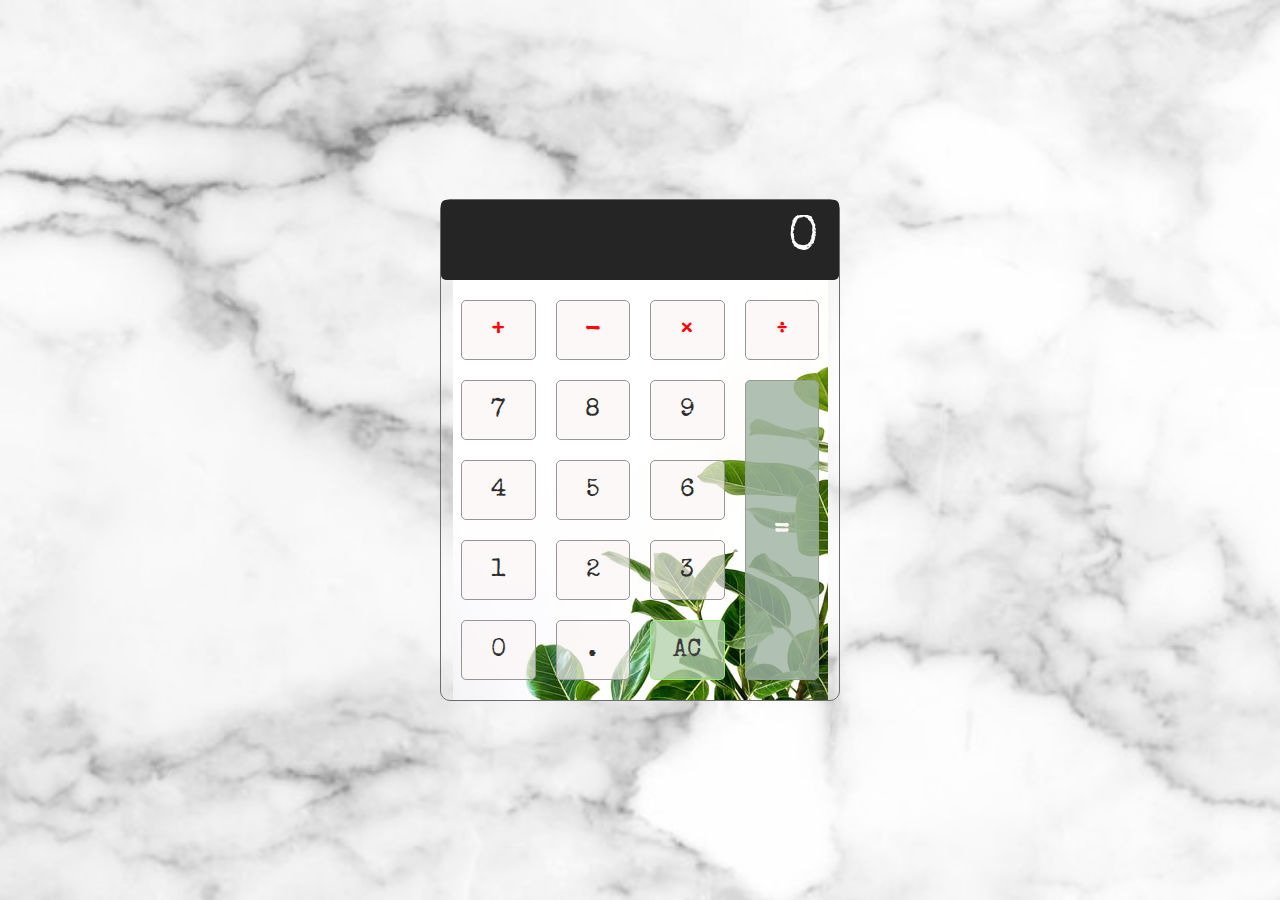
<file: index.html>
<!DOCTYPE html>
<html lang="en">
<head>
    <meta charset="UTF-8">
    <meta http-equiv="X-UA-Compatible" content="IE=edge">
    <link rel="preconnect" href="https://fonts.gstatic.com">
    <link href="https://fonts.googleapis.com/css2?family=Special+Elite&display=swap" rel="stylesheet">  
    <meta name="viewport" content="width=device-width, initial-scale=1.0">
    <title>Calculator</title>
    <link rel="stylesheet" href="calc.css">
</head>
<body>
    
<!-- <h1>Calculator</h1> -->

<div class="calculator">

    <input type="text" class="calculator-screen" value= "" disabled />
    
    <div class="calculator-keys">
      
      <button type="button" class="operator" value="+">+</button>
      <button type="button" class="operator" value="-">-</button>
      <button type="button" class="operator" value="*">&times;</button>
      <button type="button" class="operator" value="/">&divide;</button>
  
      <button type="button" value="7">7</button>
      <button type="button" value="8">8</button>
      <button type="button" value="9">9</button>
  
  
      <button type="button" value="4">4</button>
      <button type="button" value="5">5</button>
      <button type="button" value="6">6</button>
  
  
      <button type="button" value="1">1</button>
      <button type="button" value="2">2</button>
      <button type="button" value="3">3</button>
  
  
      <button type="button" value="0">0</button>
      <button type="button" class="decimal function" value=".">.</button>
      <button type="button" class="all-clear function" value="all-clear">AC</button>
  
      <button type="button" class="equal-sign operator" value="=">=</button>
  
    </div>
  </div>


<!--  live : https://violakomaromi.github.io/Calculator/    -->
    <!-- my help----- https://freshman.tech/calculator/ -->
    <script src="calc.js"></script>
</body>
</html>
</file>
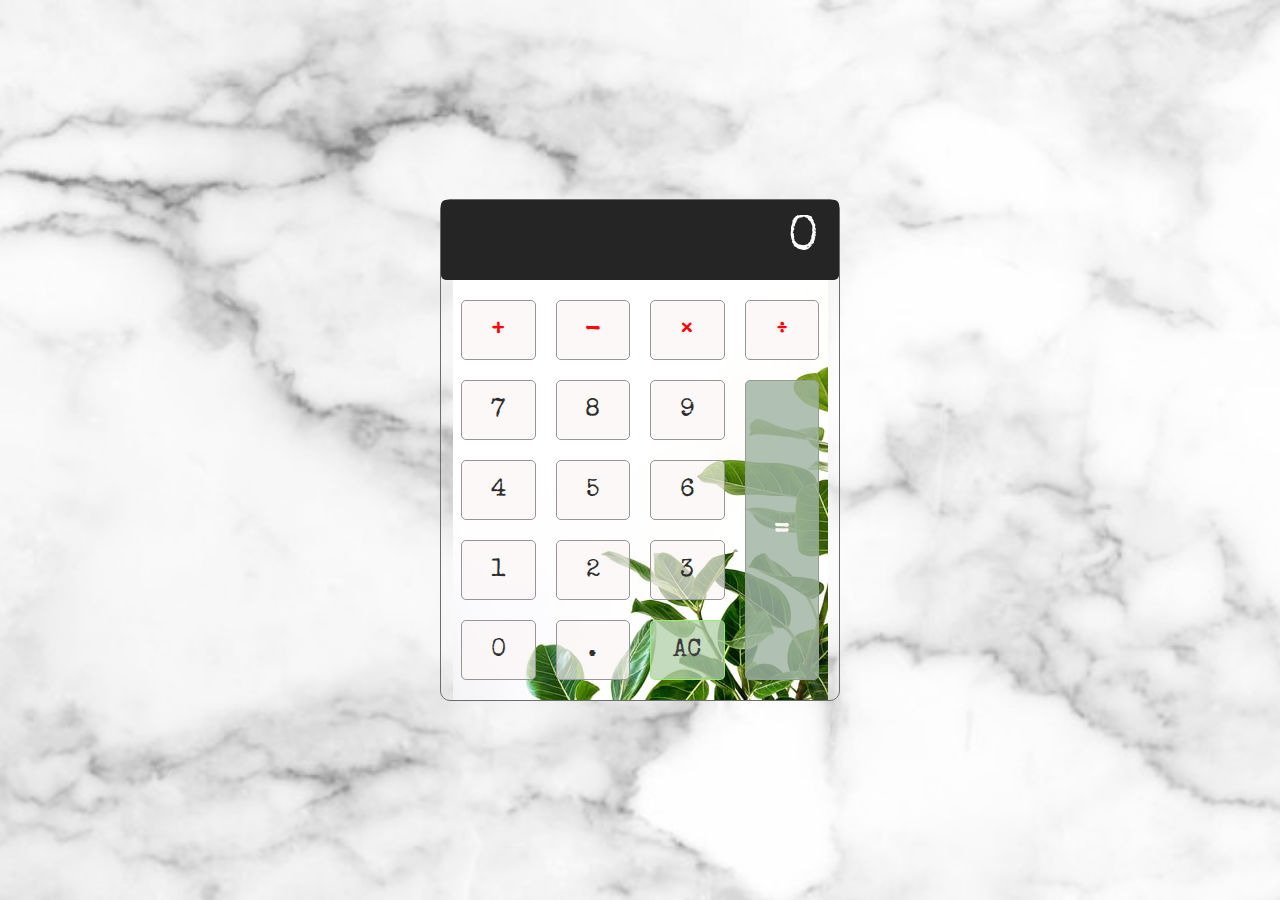
<file: calc.html>
<!DOCTYPE html>
<html lang="en">
<head>
    <meta charset="UTF-8">
    <meta http-equiv="X-UA-Compatible" content="IE=edge">
    <link rel="preconnect" href="https://fonts.gstatic.com">
    <link href="https://fonts.googleapis.com/css2?family=Special+Elite&display=swap" rel="stylesheet">  
    <meta name="viewport" content="width=device-width, initial-scale=1.0">
    <title>Calculator</title>
    <link rel="stylesheet" href="calc.css">
</head>
<body>
    
<!-- <h1>Calculator</h1> -->

<div class="calculator">

    <input type="text" class="calculator-screen" value= "" disabled />
    
    <div class="calculator-keys">
      
      <button type="button" class="operator" value="+">+</button>
      <button type="button" class="operator" value="-">-</button>
      <button type="button" class="operator" value="*">&times;</button>
      <button type="button" class="operator" value="/">&divide;</button>
  
      <button type="button" value="7">7</button>
      <button type="button" value="8">8</button>
      <button type="button" value="9">9</button>
  
  
      <button type="button" value="4">4</button>
      <button type="button" value="5">5</button>
      <button type="button" value="6">6</button>
  
  
      <button type="button" value="1">1</button>
      <button type="button" value="2">2</button>
      <button type="button" value="3">3</button>
  
  
      <button type="button" value="0">0</button>
      <button type="button" class="decimal function" value=".">.</button>
      <button type="button" class="all-clear function" value="all-clear">AC</button>
  
      <button type="button" class="equal-sign operator" value="=">=</button>
  
    </div>
  </div>


    
    <!-- my help----- https://freshman.tech/calculator/ -->
    <script src="calc.js"></script>
</body>
</html>
</file>
<file: calc.css>
*,*::before, *::after{
    box-sizing: border-box;
    margin: 0;
    padding: 0%;
}
@import url('https://fonts.googleapis.com/css2?family=DotGothic16&display=swap');


body{
    background-image: url(img/marble.jpg);
    background-size: cover;
    background-repeat: no-repeat;
    background-position: center;

    height: 100vh;
    display: flex;
    justify-content: center;
    align-items: center;
    
}

html {
    font-size: 62.5%;
    box-sizing: border-box;
    font-family: 'Special Elite', cursive;
  }
  
  
  .calculator {
    background-image:url(img/green.jpeg);
    background-size: contain;
    background-repeat: no-repeat;
    background-position: center;
    border: 1px solid rgb(109, 108, 108);
    border-radius: 10px;
    position: absolute;
    top: 50%;
    left: 50%;
    transform: translate(-50%, -50%);
    width: 400px;
    font-family: 'Special Elite', cursive;
  }
  
  .calculator-screen {
    width: 100%;
    font-size: 5rem;
    height: 80px;
    border: none;
    background-color: #252525;
    color: #fff;
    text-align: right;
    padding-right: 20px;
    padding-left: 10px;
    border-radius: 5px;
    font-family: 'Special Elite', cursive;
  }
  
  button {
    height: 60px;
    background-color: rgba(250, 244, 244, 0.671);
    border-radius: 5px;
    border: 1px solid #979696;
    
    font-size: 2.5rem;
    color: rgb(46, 45, 45);
   
    font-family: 'Special Elite', cursive;
  }
  
  button:hover {
    background-color: #bbbbbba6;
  }
  
  .operator {
    color: #fc0606;
    font-weight: bolder;
  }
  
  .all-clear {
    background-color: #b4d1abc9;
    border-color: #93f366d5;
    color: rgb(63, 61, 61);
  }
  
  .all-clear:hover {
    background-color: #b4d1abfd;
  }
  
  .equal-sign {
    background-color: #a0b4a3d3;
    border-color: #939e93;
    color: rgb(250, 246, 246);
    height: 100%;
    grid-area: 2 / 4 / 6 / 5;
  }
  
  .equal-sign:hover {
    background-color: #b4d1abfd;
    
  }
  
  .calculator-keys {
    display: grid;
    grid-template-columns: repeat(4, 1fr);
    grid-gap: 20px;
    padding: 20px;
  }
</file>
